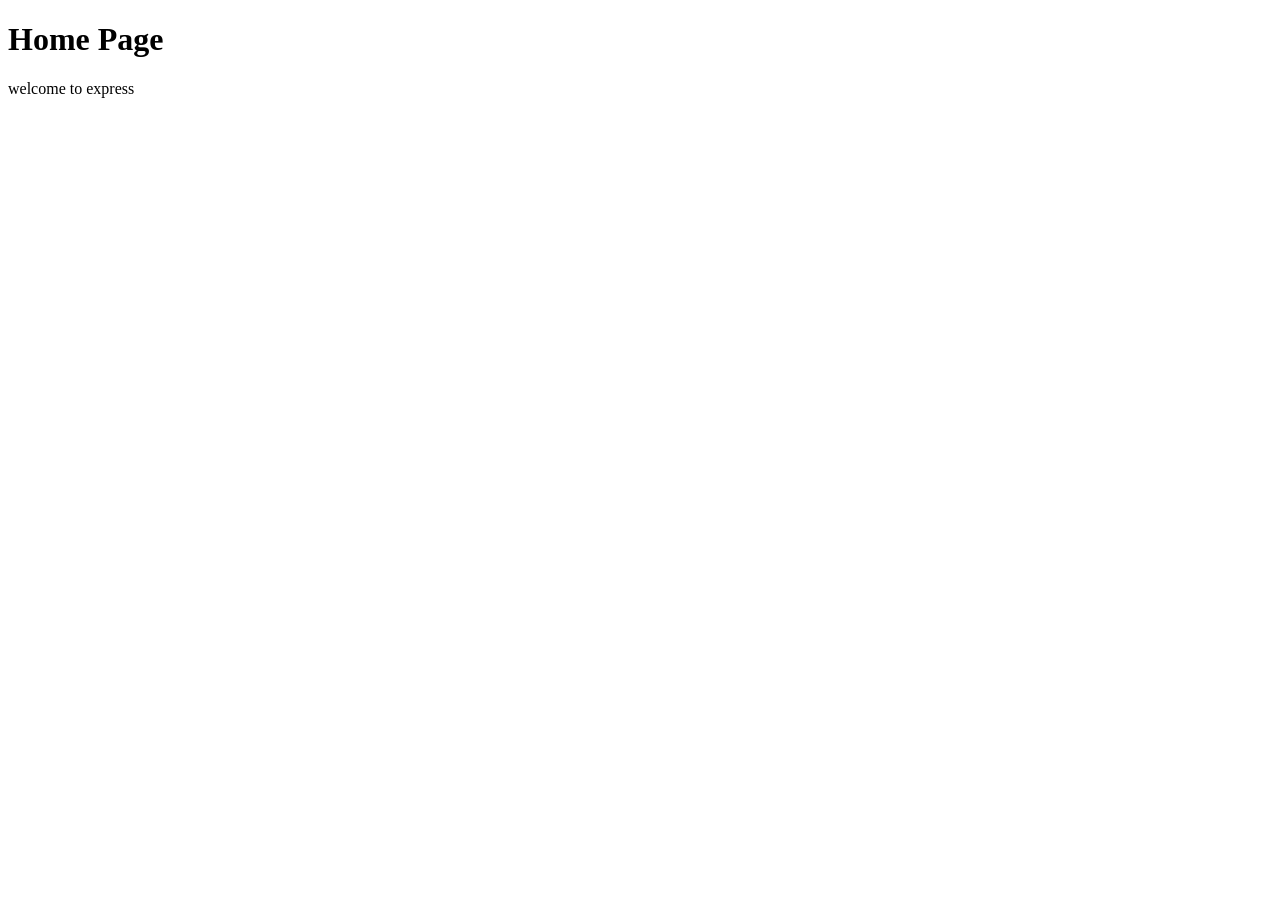
<file: Experiments/Experiment6/index.html>
<!DOCTYPE html>
<html lang="en">
<head>
    <meta charset="UTF-8">
    <meta name="viewport" content="width=device-width, initial-scale=1.0">
    <title>Document</title>
</head>
<body>
    <h1>Home Page</h1>
    <p>welcome to express</p>
</body>
</html>
</file>
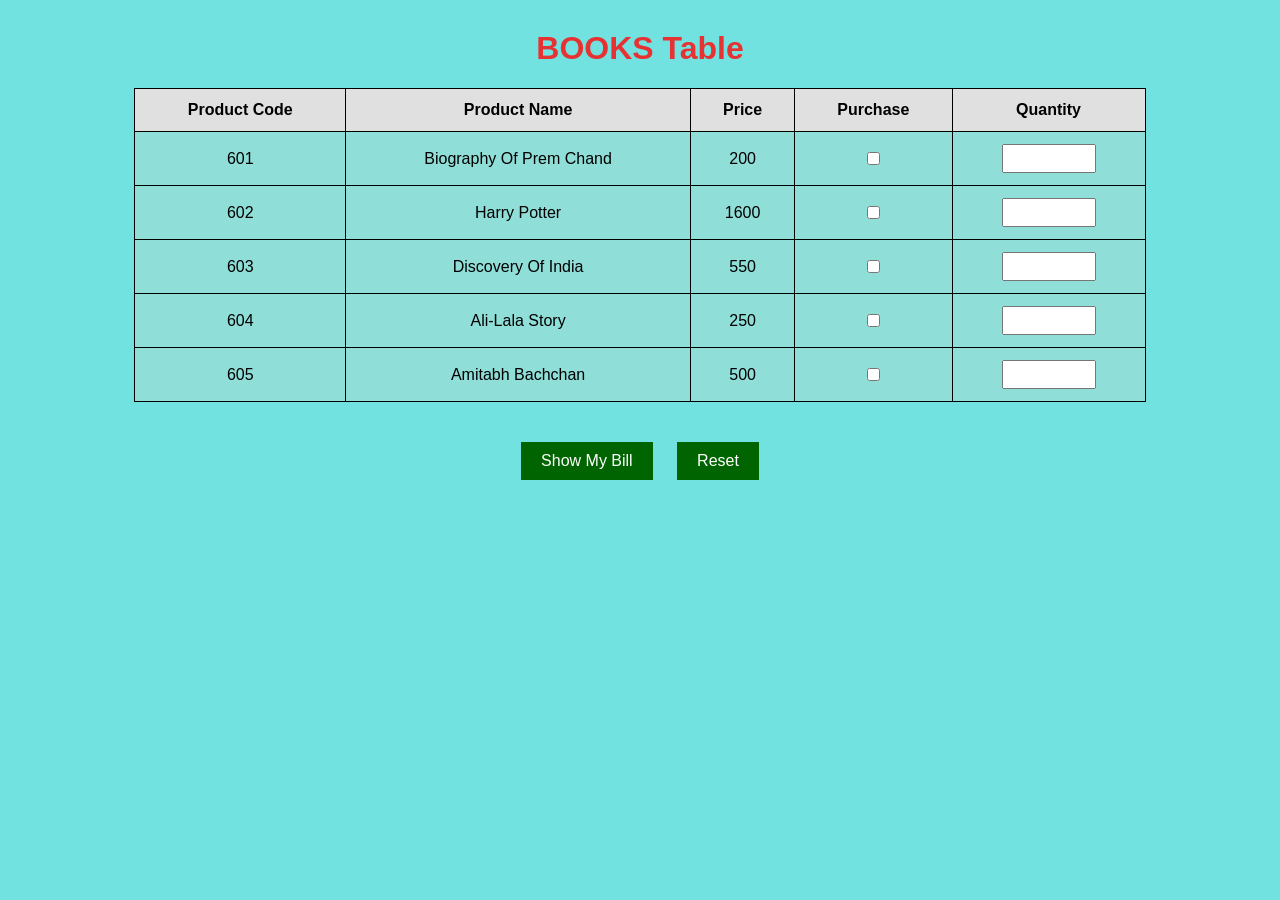
<file: BooksTable.html>
<!DOCTYPE html>
<html lang="en">

<head>
    <meta charset="UTF-8">
    <meta name="viewport" content="width=device-width, initial-scale=1.0">
    <title>Books Table</title>

 <link rel="stylesheet" href="style.css">
</head>

<body>

    <h1 style="color: #e63232;">BOOKS Table</h1>

    <table>
        <tr>
            <th>Product Code</th>
            <th>Product Name</th>
            <th>Price</th>
            <th>Purchase</th>
            <th>Quantity</th>
        </tr>

        <tr>
            <td>601</td>
            <td>Biography Of Prem Chand</td>
            <td>200</td>
            <td><input type="checkbox" class="purchase"></td>
            <td><input type="number" class="qty" min="1"></td>
        </tr>

        <tr>
            <td>602</td>
            <td>Harry Potter</td>
            <td>1600</td>
            <td><input type="checkbox" class="purchase"></td>
            <td><input type="number" class="qty" min="1"></td>
        </tr>

        <tr>
            <td>603</td>
            <td>Discovery Of India</td>
            <td>550</td>
            <td><input type="checkbox" class="purchase"></td>
            <td><input type="number" class="qty" min="1"></td>
        </tr>

        <tr>
            <td>604</td>
            <td>Ali-Lala Story</td>
            <td>250</td>
            <td><input type="checkbox" class="purchase"></td>
            <td><input type="number" class="qty" min="1"></td>
        </tr>

        <tr>
            <td>605</td>
            <td>Amitabh Bachchan</td>
            <td>500</td>
            <td><input type="checkbox" class="purchase"></td>
            <td><input type="number" class="qty" min="1"></td>
        </tr>

    </table>

    <button onclick="showBill()">Show My Bill</button>

    <button onclick="location.reload()">Reset</button>

    <div id="bill"></div> 

  <script src="script.js"></script>

</body>

</html>
</file>
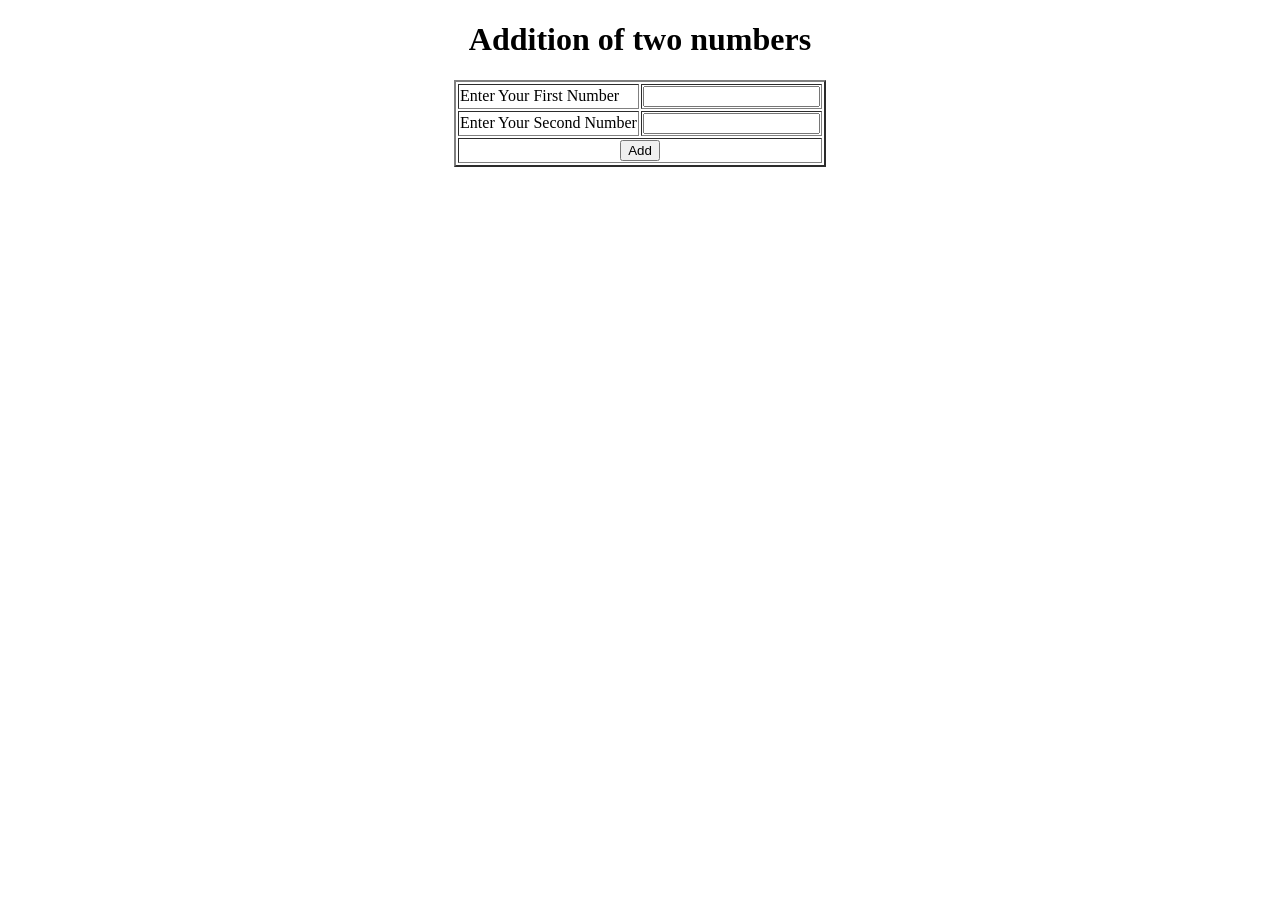
<file: 18-08-26/addUserInput.html>
<!DOCTYPE html>
<html lang="en">
<head>
    <meta charset="UTF-8">
    <meta name="viewport" content="width=device-width, initial-scale=1.0">
    <title>Document</title>
</head>
<body>
    <center>
        <h1>Addition of two numbers</h1>
    <form>
       <table border="2">
        <tr>
            <td>Enter Your First Number</td>
            <td><input type="text" id="t1"></td>
        </tr>
        <tr>
            <td>Enter Your Second Number</td>
            <td><input type="text" id="t2"></td>
        </tr>
        <tr>
            <td colspan="2" align="center"><button type="button" id="b1" onclick="add()">Add</button></td>
        </tr>
       </table>
    </form>
</center>
<script src="addUserInput.js"></script>
</body>
</html>
</file>
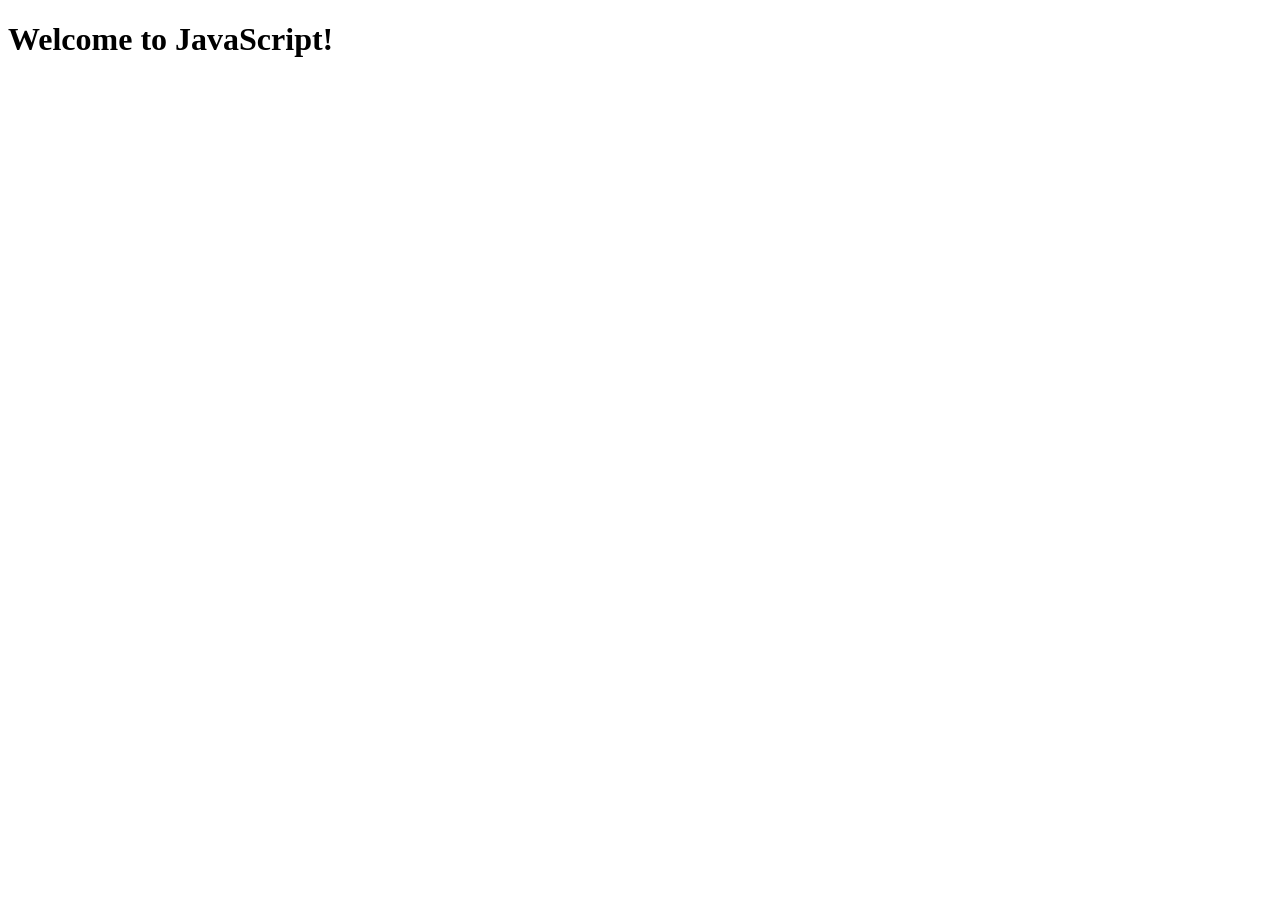
<file: 18-08-26/changecontent.html>
<!DOCTYPE html>
<html lang="en">
<head>
    <meta charset="UTF-8">
    <meta name="viewport" content="width=device-width, initial-scale=1.0">
    <title>Document</title>
</head>
<body>
   <h1 id="demo">JavaScript</h1>
   <script>
    document.getElementById("demo").innerHTML = "Welcome to JavaScript!";
   </script>
</body>
</html>
</file>
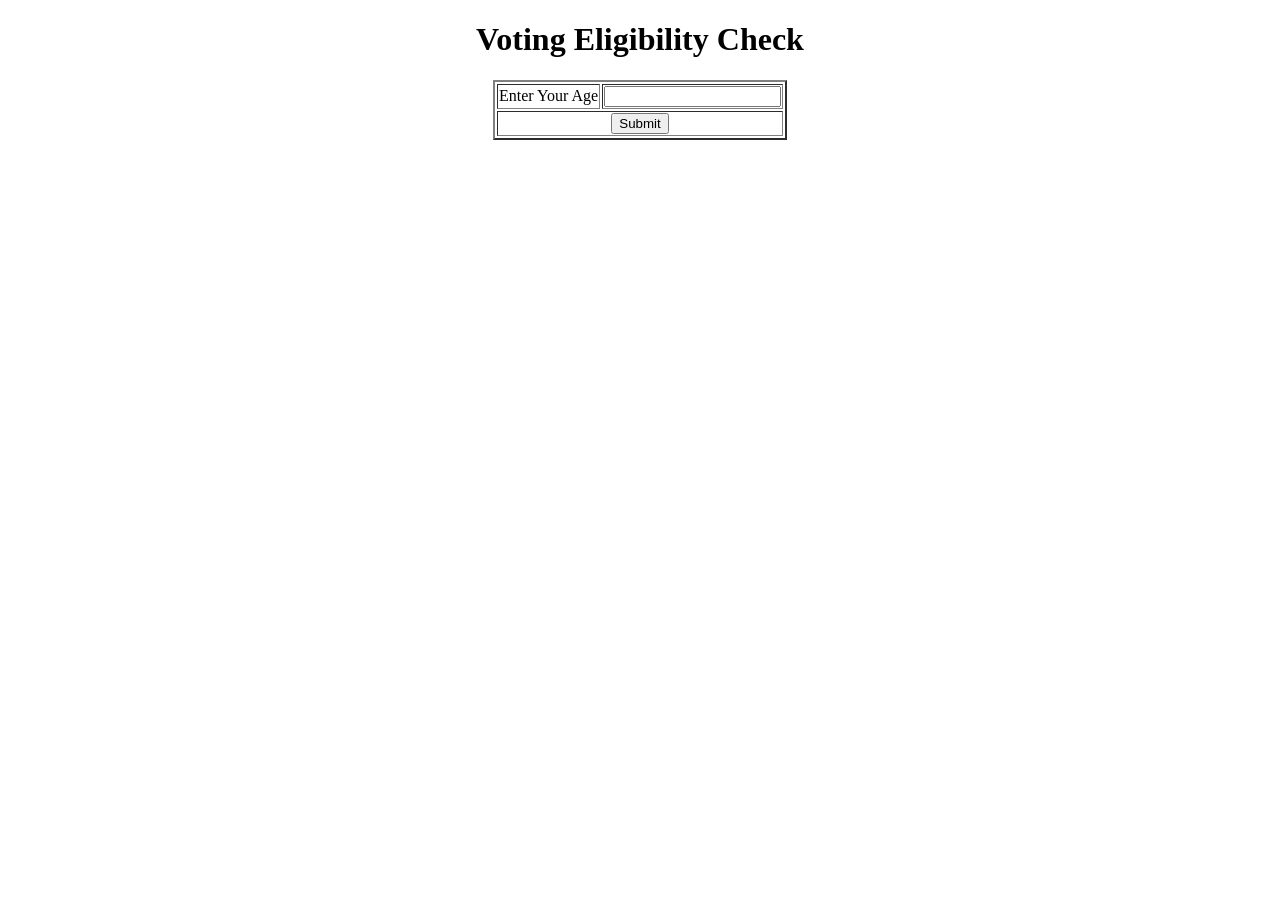
<file: 18-08-26/voting.html>
<!DOCTYPE html>
<html lang="en">
<head>
    <meta charset="UTF-8">
    <meta name="viewport" content="width=device-width, initial-scale=1.0">
    <title>Document</title>
</head>
<body>
    <center>
        <h1>Voting Eligibility Check</h1>
        <form>
          <table border="2">
            <tr>
                <td>Enter Your Age</td>
                <td><input type="text" id="t1"></td>
            </tr>
            <tr>
                <td colspan="2" align="center"><button onclick="checkage()">Submit</button></td>
            </tr>
          </table>  
        </form>
        <h1 id="display"></h1>
    </center>
    <script src="voting.js"></script>
</body>
</html>
</file>
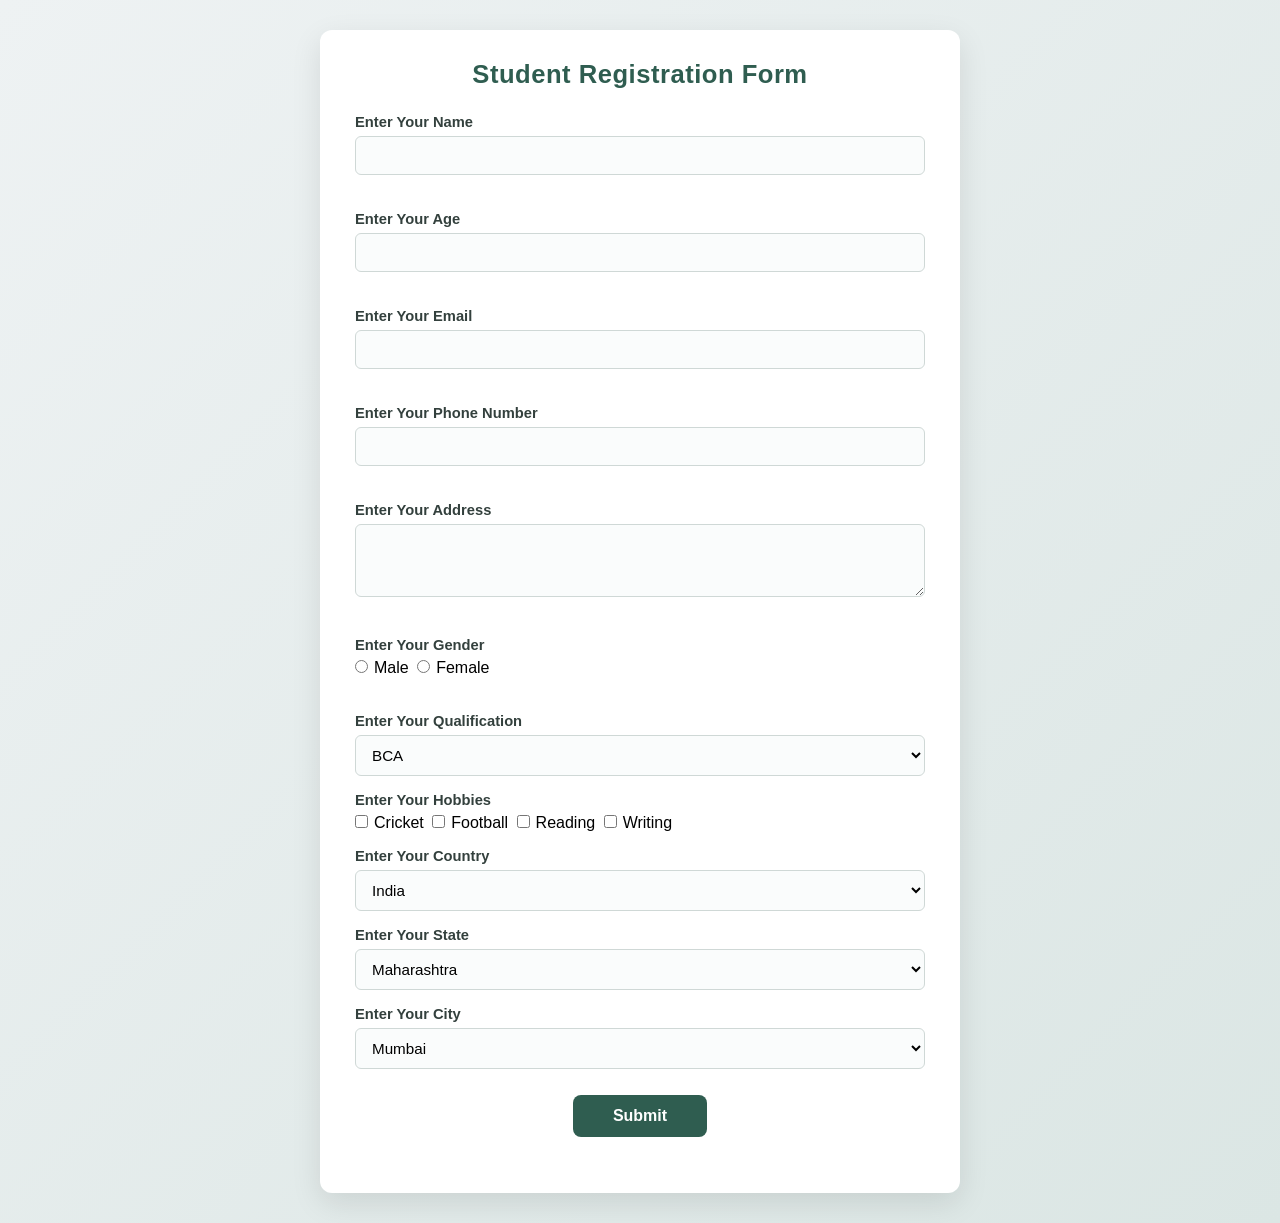
<file: 19-08-26/studentregform.html>
<!DOCTYPE html>
<html lang="en">
<head>
    <meta charset="UTF-8">
    <meta name="viewport" content="width=device-width, initial-scale=1.0">
    <title>Student Registration Form</title>
    <link rel="stylesheet" href="style.css">
</head>
<body>
 <div class="container">  <center>
     <h1> Student Registration Form</h1>
     <div id="formSuccess"></div>
    <form id="form">
        <table id="table" border="0">

            <tr>
                <td>Enter Your Name</td>
                <td>
                    <input type="text" class="t1" id="name">
                    <span class="error-msg" id="nameError"></span>
                </td>
            </tr>
            <tr>
                <td>Enter Your Age</td>
                <td>
                    <input type="text" class="t1" id="age">
                    <span class="error-msg" id="ageError"></span>
                </td>
            </tr>
            <tr>
                <td>Enter Your Email</td>
                <td>
                    <input type="text" class="t1" id="email">
                    <span class="error-msg" id="emailError"></span>
                </td>
            </tr>
            <tr>
                <td>Enter Your Phone Number</td>
                <td>
                    <input type="text" class="t1" id="phone">
                    <span class="error-msg" id="phoneError"></span>
                </td>
            </tr>
            <tr>
                <td>Enter Your Address</td>
                <td>
                    <textarea name="address" id="address" cols="20" rows="3"></textarea>
                    <span class="error-msg" id="addressError"></span>
                </td>
            </tr>
            <tr>
                <td>Enter Your Gender</td>
                <td>
                    <input type="radio" name="gender" value="male">Male
                    <input type="radio" name="gender" value="female">Female
                    <span class="error-msg" id="genderError"></span>
                </td>
            </tr>
            <tr>
                <td>Enter Your Qualification</td>
                <td>
                    <select name="qualification" id="qualification">
                        <option value="bca">BCA</option>
                        <option value="bsc">BSC</option>
                        <option value="bcom">BCOM</option>
                        <option value="ba">BA</option>
                    </select>
                </td>
                </tr>
                <tr>
                <td>Enter Your Hobbies</td>
                <td>
                    <input type="checkbox" name="hobbies" value="cricket">Cricket
                    <input type="checkbox" name="hobbies" value="football">Football
                    <input type="checkbox" name="hobbies" value="reading">Reading
                    <input type="checkbox" name="hobbies" value="writing">Writing
                </td>
                </tr>
                <tr>
                <td>Enter Your Country</td>
                <td>
                    <select name="country" id="country">
                        <option value="india">India</option>
                        <option value="usa">USA</option>
                        <option value="uk">UK</option>
                        <option value="canada">Canada</option>
                    </select>
                </td>
                </tr>
                <tr>
                <td>Enter Your State</td>
                <td>
                    <select name="state" id="state">
                        <option value="maharashtra">Maharashtra</option>
                        <option value="gujarat">Gujarat</option>
                        <option value="rajasthan">Rajasthan</option>
                        <option value="punjab">Punjab</option>
                    </select>
                </td>
                </tr>
                <tr>
                <td>Enter Your City</td>
                <td>
                    <select name="city" id="city">
                        <option value="mumbai">Mumbai</option>
                        <option value="pune">Pune</option>
                        <option value="ahmedabad">Ahmedabad</option>
                        <option value="jaipur">Jaipur</option>
                    </select>
                </td>
                </tr>
            <tr>
                <td colspan="2" align="center"><button id="submitBtn">Submit</button></td>
            </tr>
        </table>
    </form>
    </center>
    </div>
    <script src="script.js"></script>
</body>
</html>
</file>
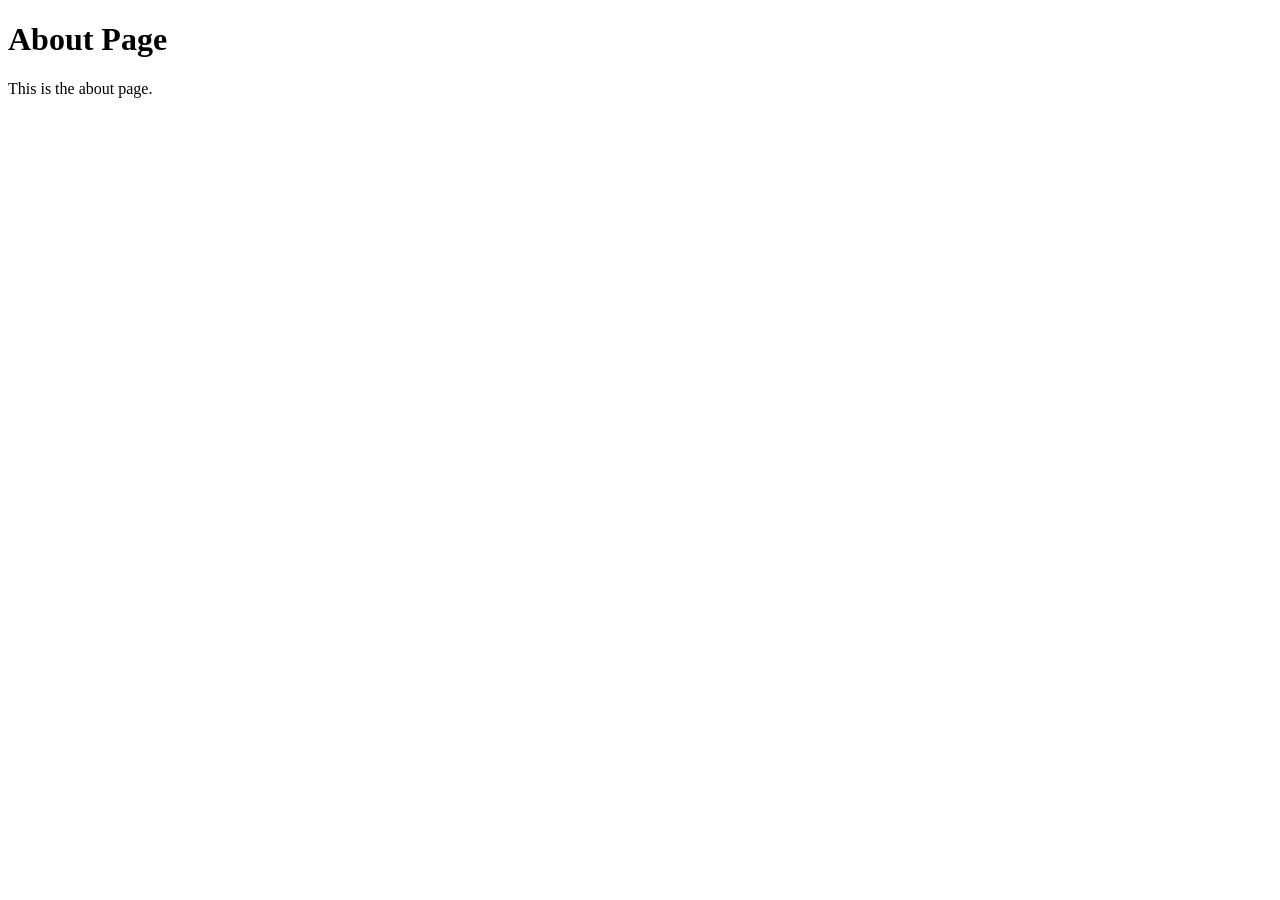
<file: Experiments/Experiment6/about.html>
<!DOCTYPE html>
<html lang="en">
<head>
    <meta charset="UTF-8">
    <meta name="viewport" content="width=device-width, initial-scale=1.0">
    <title>Document</title>
</head>
<body>
    <h1>About Page</h1>
    <p>This is the about page.</p>
</body>
</html>
</file>
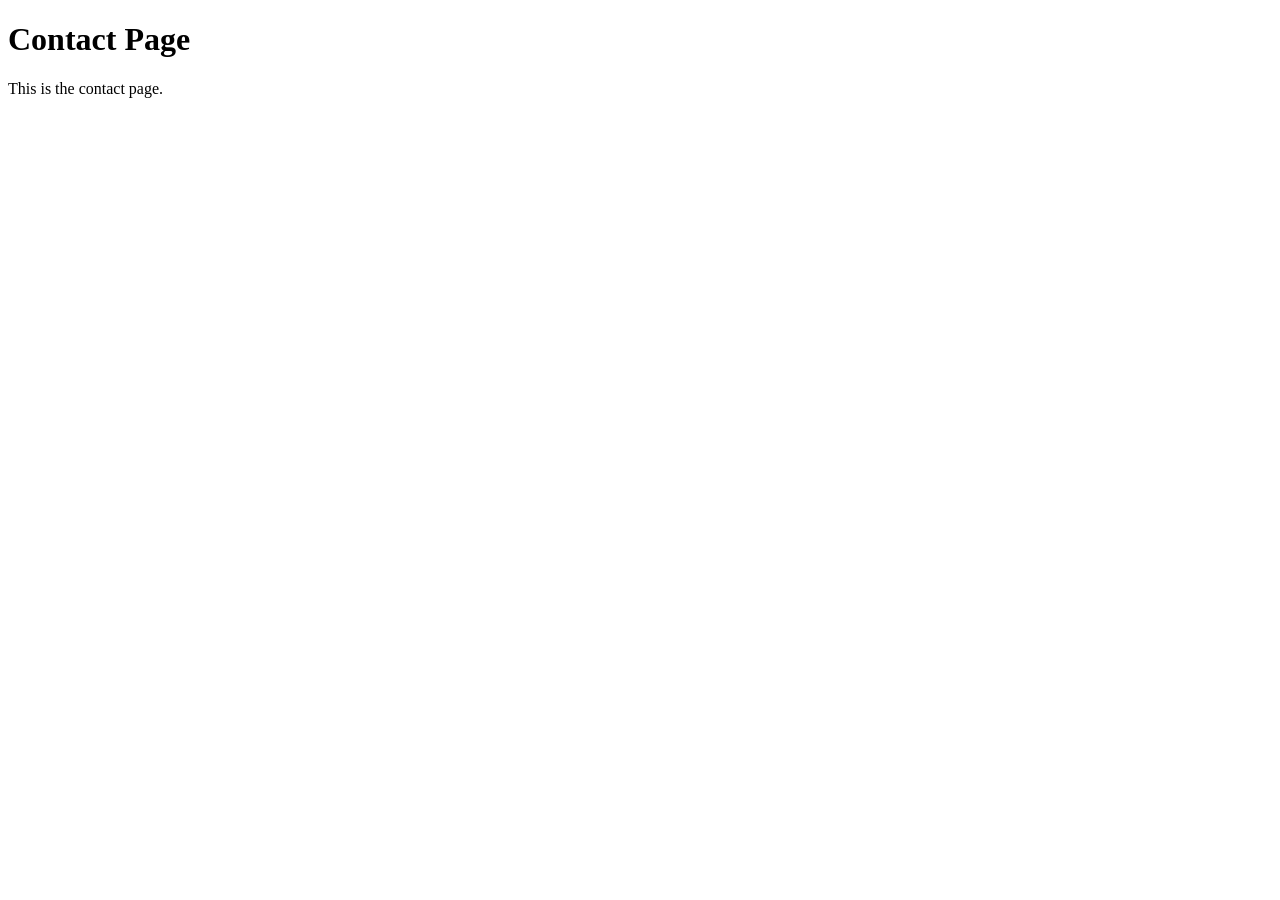
<file: Experiments/Experiment6/contact.html>
<!DOCTYPE html>
<html lang="en">
<head>
    <meta charset="UTF-8">
    <meta name="viewport" content="width=device-width, initial-scale=1.0">
    <title>Document</title>
</head>
<body>
    <h1>Contact Page</h1>
    <p>This is the contact page.</p>
</body>
</html>
</file>
<file: style.css>
body {
            font-family: Arial, sans-serif;
            text-align: center;
            background-color: #72e2e1;
        }

        h1 {
            margin-top: 30px;
        }

        table {
            margin: 20px auto;
            border-collapse: collapse;
            width: 80%;
            background-color: rgb(143, 222, 216);
        }

        th,
        td {
            border: 1px solid black;
            padding: 12px;
        }

        th {
            background-color: #e0e0e0;
        }

        input[type="number"] {
            width: 80px;
            padding: 5px;
        }

        button {
            margin: 20px 10px;
            padding: 10px 20px;
            font-size: 16px;
            background-color: darkgreen;
            color: white;
            border: none;
            cursor: pointer;
        }

        button:hover {
            background-color: green;
        }

        #bill {
            width: 60%;
            margin: 20px auto;
            text-align: left;
            padding: 20px;
            background-color: rgb(67, 240, 228);
            border: 1px solid black;
            display: none;
        }
</file>
<file: 19-08-26/style.css>
* {
    margin: 0;
    padding: 0;
    box-sizing: border-box;
}

body {
    font-family: 'Segoe UI', Arial, sans-serif;
    background: linear-gradient(135deg, #eef2f3 0%, #dbe6e4 100%);
    min-height: 100vh;
    display: flex;
    align-items: center;
    justify-content: center;
    padding: 30px 15px;
}

.container {
    background: #ffffff;
    width: 100%;
    max-width: 640px;
    border-radius: 12px;
    box-shadow: 0 10px 30px rgba(0, 0, 0, 0.1);
    padding: 30px 35px 40px;
}

h1 {
    color: #2f5d50;
    font-size: 1.6rem;
    margin-bottom: 25px;
    letter-spacing: 0.5px;
}


#table {
    width: 100%;
    border-collapse: collapse;
}

#table tr {
    display: block;
    margin-bottom: 16px;
    text-align: left;
}

#table td {
    display: block;
    width: 100%;
}

#table td:first-child {
    font-weight: 600;
    color: #33403d;
    margin-bottom: 6px;
    font-size: 0.92rem;
}


.t1,
textarea,
select {
    width: 100%;
    padding: 10px 12px;
    border: 1px solid #cfd8d6;
    border-radius: 6px;
    font-size: 0.95rem;
    font-family: inherit;
    background-color: #fafcfc;
    transition: border-color 0.2s ease, box-shadow 0.2s ease;
}

.t1:focus,
textarea:focus,
select:focus {
    outline: none;
    border-color: #2f5d50;
    box-shadow: 0 0 0 3px rgba(47, 93, 80, 0.15);
}

textarea {
    resize: vertical;
}


input[type="radio"],
input[type="checkbox"] {
    margin-right: 6px;
    margin-left: 4px;
    accent-color: #2f5d50;
}

input[type="radio"]:first-of-type,
input[type="checkbox"]:first-of-type {
    margin-left: 0;
}


.error-msg {
    display: block;
    color: #c0392b;
    font-size: 0.8rem;
    margin-top: 4px;
    min-height: 16px;
}

.t1.invalid,
textarea.invalid {
    border-color: #c0392b;
    box-shadow: 0 0 0 3px rgba(192, 57, 43, 0.12);
}


button {
    background-color: #2f5d50;
    color: #ffffff;
    border: none;
    padding: 12px 40px;
    font-size: 1rem;
    font-weight: 600;
    border-radius: 8px;
    cursor: pointer;
    margin-top: 10px;
    transition: background-color 0.2s ease, transform 0.1s ease;
}

button:hover {
    background-color: #244a40;
}

button:active {
    transform: scale(0.98);
}


#formSuccess {
    display: none;
    background-color: #e5f5ef;
    color: #1e6e4f;
    border: 1px solid #b7e3cd;
    padding: 12px;
    border-radius: 8px;
    margin-bottom: 18px;
    font-size: 0.9rem;
    text-align: center;
}


@media (max-width: 480px) {
    .container {
        padding: 22px 18px 30px;
    }

    h1 {
        font-size: 1.3rem;
    }
}
</file>
